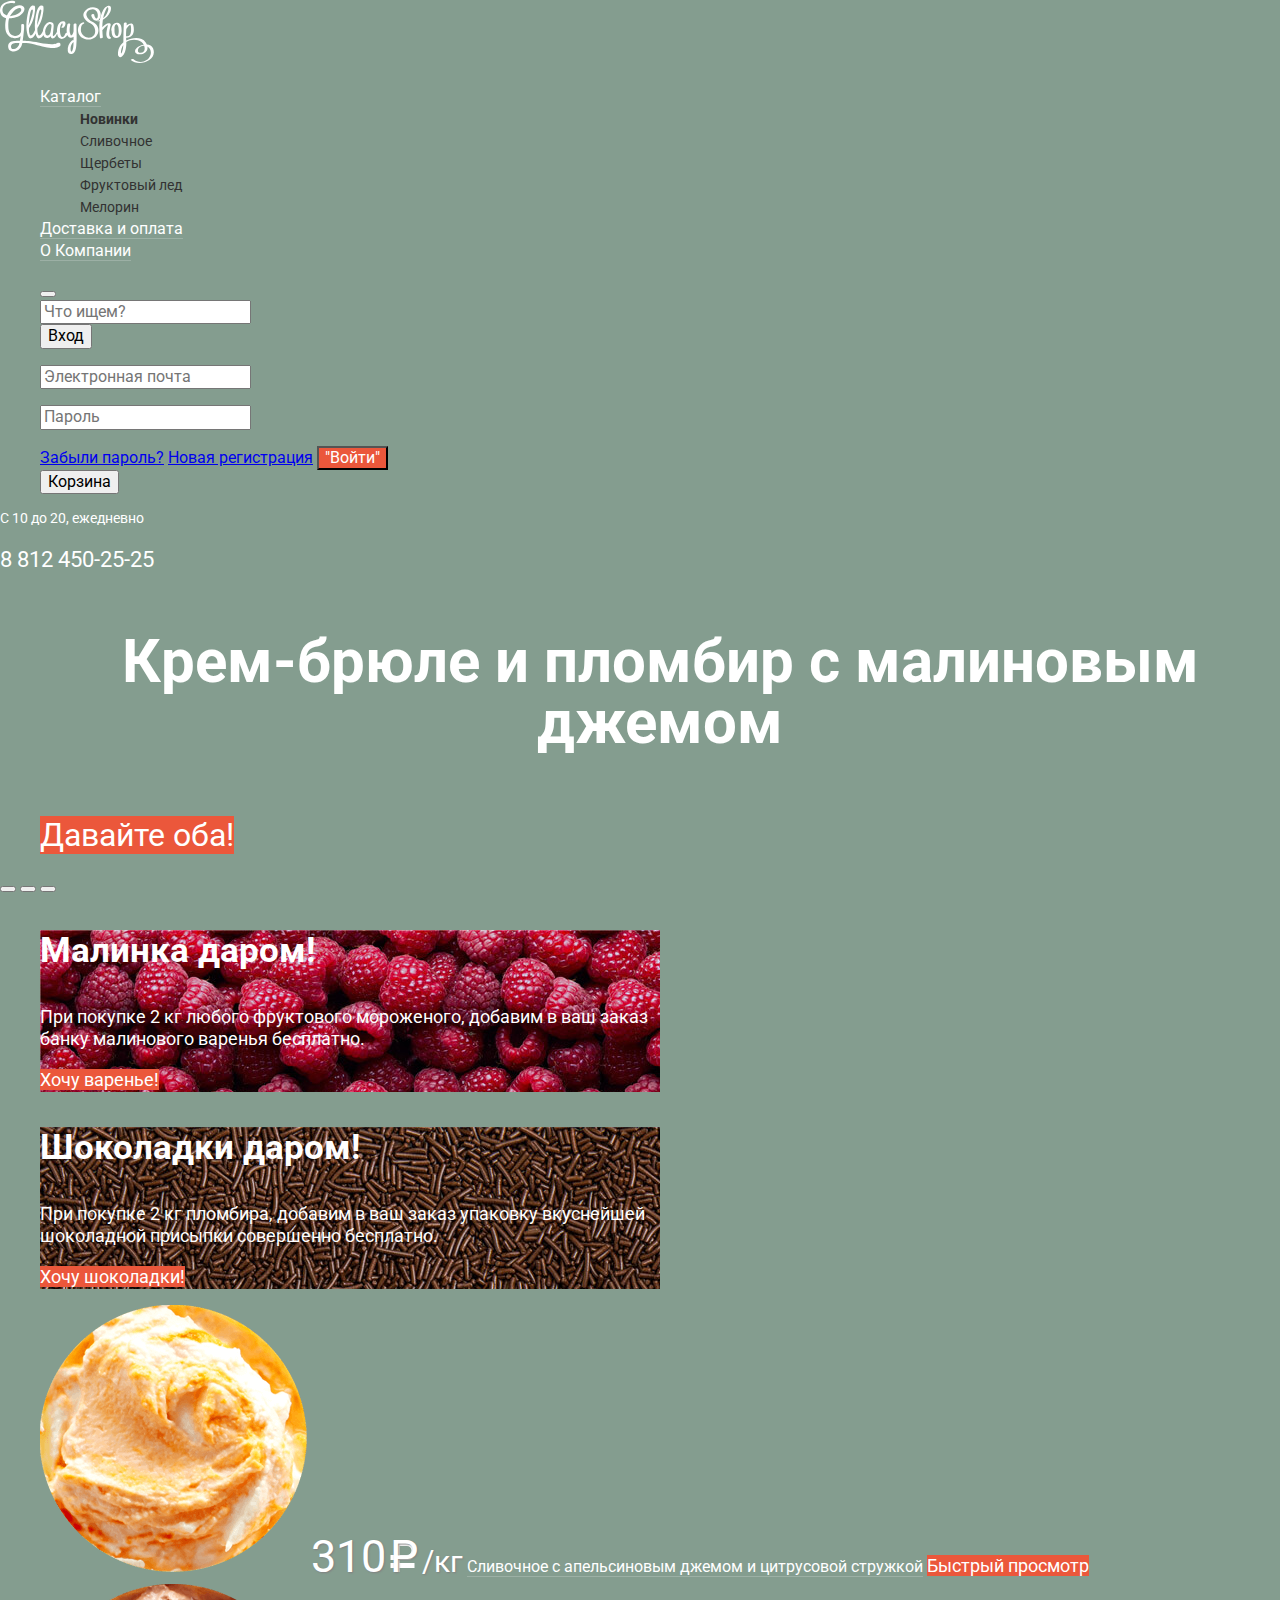
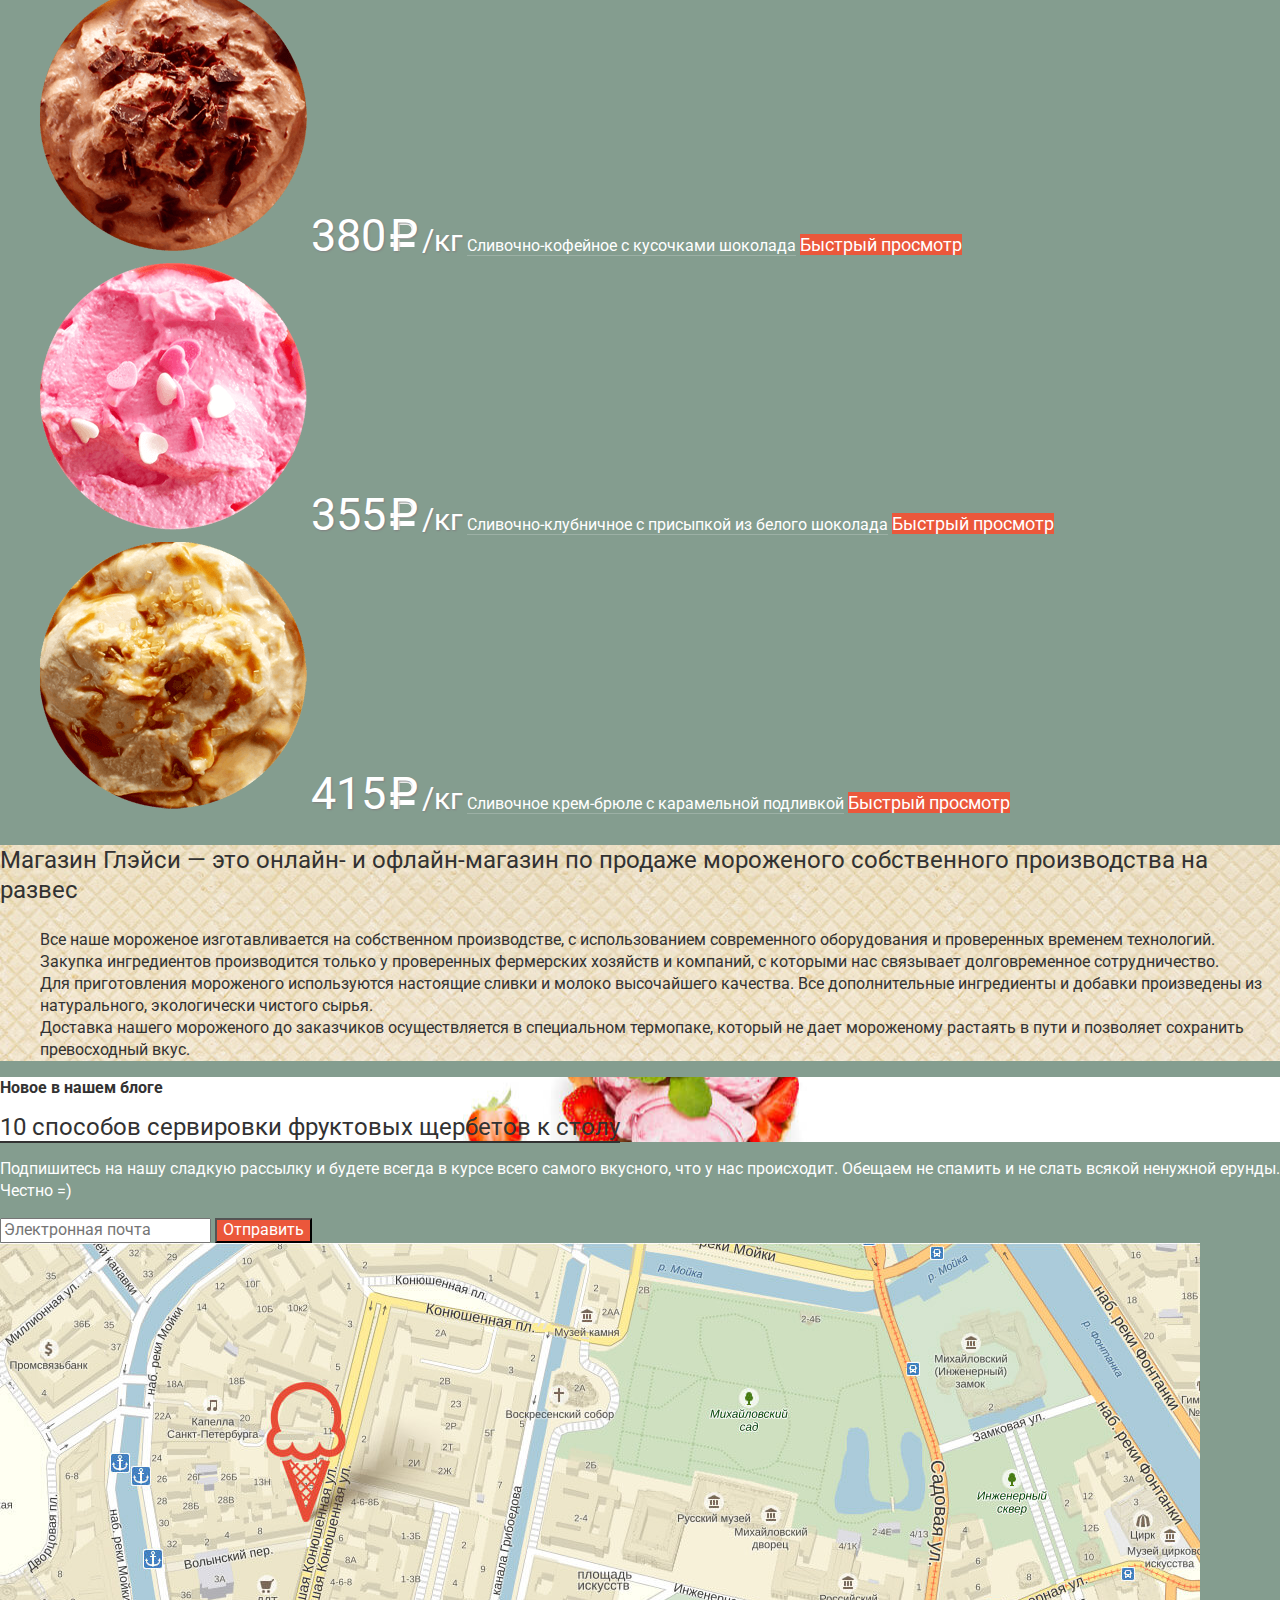
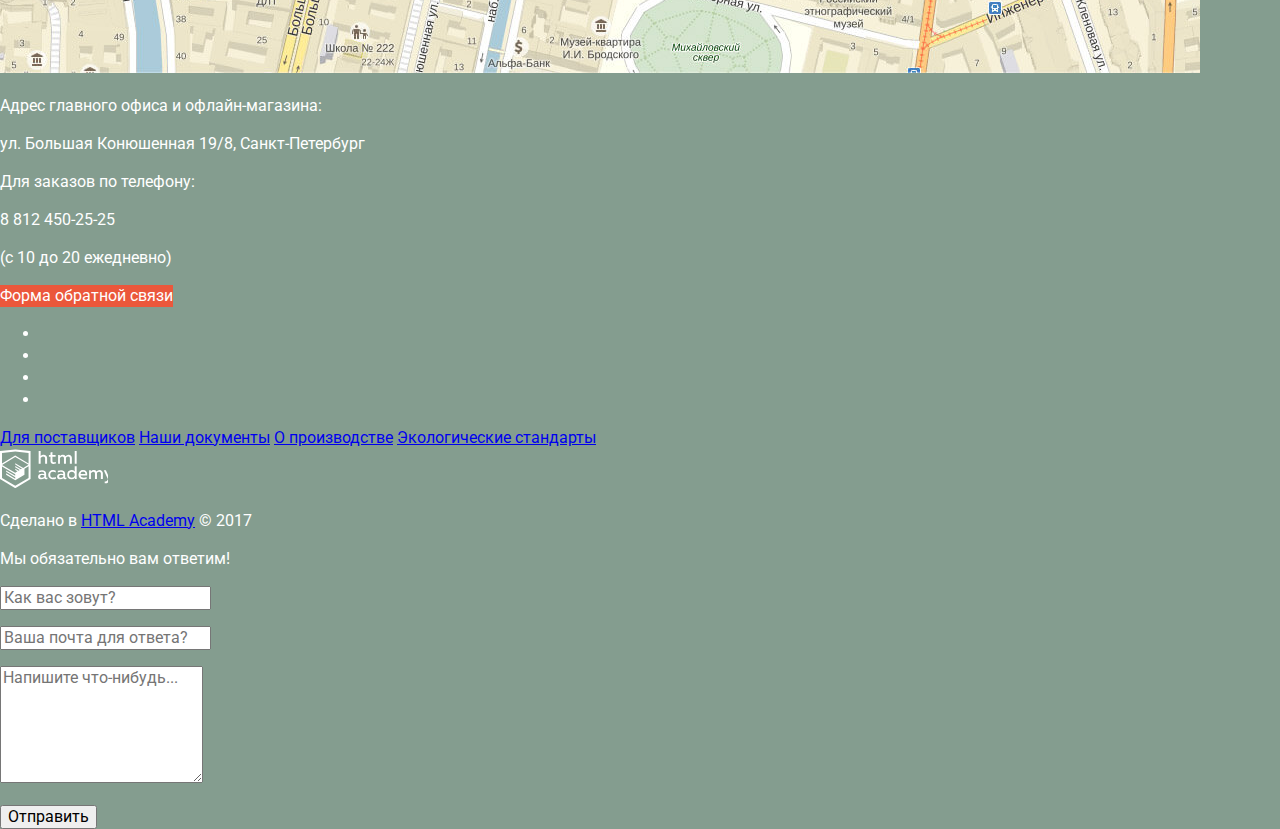
<file: index.html>
<!DOCTYPE html>
<html lang="ru">

<head>
  <meta charset="utf-8">
  <title>HTML Academy: Глейси</title>
  <link href="https://fonts.googleapis.com/css?family=Roboto" rel="stylesheet">
  <link rel="stylesheet" href="css/normalize.css" type="text/css">
  <link rel="stylesheet" href="css/style.css" type="text/css">
</head>

<body>
  <header class="main-header">
    <h1 class="visually-hidden">Меню сайта</h1>
    <!-- Меню навигации по сайту -->
    <nav class="main-navigation">
      <h2 class="visually-hidden">Навигация по сайту</h2>
      <a class="logo">
        <img src="img/logo.svg" alt="Логотип" width="154" height="64">
      </a>
      <ul class="main-navigation__list">
        <li><a href="catalog.html">Каталог</a>
          <!-- Выпадающее меню -->
          <ul class="modal-branch">
            <li><a class="modal-branch__item modal-branch__item--big" href="">Новинки</a></li>
            <li><a class="modal-branch__item" href="#">Сливочное</a></li>
            <li><a class="modal-branch__item" href="#">Щербеты</a></li>
            <li><a class="modal-branch__item" href="#">Фруктовый лед</a></li>
            <li><a class="modal-branch__item" href="#">Мелорин</a></li>
          </ul>
        </li>
        <li><a href="#">Доставка и оплата</a></li>
        <li><a href="#">О Компании</a></li>
      </ul>
    </nav>
    <!-- Блок для пользователя. Форма поиска, логин, корзина -->
    <div class="user-interaction">
      <ul class="user-interaction__list">
        <li class="user-interaction__item user-interaction__item--search">
          <button class="user-interaction__name user-interaction__name--search" type="button" name="button-search">
            <span class="visually-hidden">Открыть поиск</span>
          </button>
          <!-- Скрытый блок -->
          <div class="modal-search">
            <!-- Форма для поиска -->
            <form action="https://echo.htmlacademy.ru" method="get">
              <label for="nav-search" class="visually-hidden">Поиск по сайту</label>
              <input type="search" name="nav-search" placeholder="Что ищем?" id="nav-search">
            </form>
          </div>
        </li>

        <li class="user-interaction__item user-interaction__item--login">
          <button class="user-interaction__name user-interaction__name--login" type="button" name="button-login">
            Вход
          </button>
          <!-- Скрытый блок -->
          <div class="modal-login">
            <!-- Форма входа -->
            <form class="modal-login__login-form" action="https://echo.htmlacademy.ru" method="post">
              <p>
                <label class="visually-hidden" for="login-name">Логин</label>
                <input type="text" name="login-name" id="login-name" placeholder="Электронная почта">
              </p>
              <p>
                <label class="visually-hidden" for="login-password">Пароль</label>
                <input type="password" name="login-password" id="login-password" placeholder="Пароль">
              </p>
              <a class="modal-login__button" href="#">Забыли пароль?</a>
              <a class="modal-login__button" href="#">Новая регистрация</a>
              <button class="button" type="submit">"Войти"</button>
            </form>
          </div>
        </li>

        <li class="user-interaction__item user-interaction__item--cart">
          <button class="user-interaction__name user-interaction__name--cart" type="button" name="button-cart">
              Корзина
          </button>
        </li>
      </ul>
    </div>

    <div class="main-header__contacts header-contacts">
      <h2 class="visually-hidden">Контакты</h2>
      <p class="header-contacts__text">
        С 10 до 20, ежедневно
      </p>
      <p class="header-contacts__text header-contacts__text--phone">
        8 812 450-25-25
      </p>
    </div>

  </header>

  <main class="container">
    <h1 class="visually-hidden">Gllacy shop</h1>

    <section class="slider">
      <h2 class="visually-hidden">Слайдер</h2>
      <ul class="slider__list">
        <div class="slider__block">
          <li class="slider__item">
            <h3>Крем-брюле и пломбир с малиновым джемом</h3>
            <a class="slider__button button" href="#">Давайте оба!</a>
          </li>
        </div>
        <div class="slider__block visually-hidden">
          <li class="slider__item">
            <h3>Шоколадный пломбир и лимонный сорбет</h3>
            <a class="slider__button button" href="#">Давайте оба!</a>
          </li>
        </div>
        <div class="slider__block visually-hidden">
          <li class="slider__item">
            <h3>Пломбир с помадкой и клубничный щербет</h3>
            <a class="slider__button button" href="#">Давайте оба!</a>
          </li>
        </div>
      </ul>

      <div class="toggles">
        <button class="toggles__item" type="button"><span class="visually-hidden">Слайд 1</span></button>
        <button class="toggles__item" type="button"><span class="visually-hidden">Слайд 2</span></button>
        <button class="toggles__item" type="button"><span class="visually-hidden">Слайд 3</span></button>
      </div>
    </section>

    <section class="action">
      <h2 class="visually-hidden">Акции</h2>
      <ul class="action__list">
        <div class="action__column1">
          <li class="action__item">
            <h3>Малинка даром!</h3>
            <p>При покупке 2 кг любого фруктового мороженого, добавим в ваш заказ банку малинового варенья бесплатно.</p>
            <a class="action__button button" href="#">Хочу варенье!</a>
          </li>
        </div>
        <div class="action__column2">
          <li class="action__item">
            <h3>Шоколадки даром!</h3>
            <p>При покупке 2 кг пломбира, добавим в ваш заказ упаковку вкуснейшей шоколадной присыпки совершенно бесплатно.</p>
            <a class="action__button button" href="#">Хочу шоколадки!</a>
          </li>
        </div>
      </ul>
    </section>
    <!-- Блок с товарами -->
    <section class="products">
      <h2 class="visually-hidden">Хиты</h2>
      <ul class="products__list">
        <!-- 1 -->
        <li class="products__item products__item--hit-token">
          <img class="products__image" src="img/product-1.png" alt="Сливочное с апельсиновым джемом и цитрусовой стружкой" width="267" height="267">
          <span class="products__price">310</span>
          <span class="ruble">Р</span>
          <span class="products__price products__price--units">/кг</span>
          <a class="products__name" href="#">Сливочное с апельсиновым джемом и цитрусовой стружкой</a>
          <a class="products__button button" href="#">Быстрый просмотр</a>
        </li>
        <!-- 2 -->
        <li class="products__item products__item--hit-token">
          <img class="products__image" src="img/product-2.png" alt="Сливочно-кофейное с кусочками шоколада" width="267" height="267">
          <span class="products__price">380</span>
          <span class="ruble">Р</span>
          <span class="products__price products__price--units">/кг</span>
          <a class="products__name" href="#">Сливочно-кофейное с кусочками шоколада</a>
          <a class="products__button button" href="#">Быстрый просмотр</a>
        </li>
        <!-- 3 -->
        <li class="products__item  products__item--hit-token">
          <img class="products__image" src="img/product-3.png" alt="Сливочно-клубничное с присыпкой из белого шоколада" width="267" height="267">
          <span class="products__price">355</span>
          <span class="ruble">Р</span>
          <span class="products__price products__price--units">/кг</span>
          <a class="products__name" href="#">Сливочно-клубничное с присыпкой из белого шоколада</a>
          <a class="products__button button" href="#">Быстрый просмотр</a>
        </li>
        <!-- 4 -->
        <li class="products__item products__item--hit-token">
          <img class="products__image" src="img/product-4.png" alt="Сливочное крем-брюле с карамельной подливкой" width="267" height="267">
          <span class="products__price">415</span>
          <span class="ruble">Р</span>
          <span class="products__price products__price--units">/кг</span>
          <a class="products__name" href="#">Сливочное крем-брюле с карамельной подливкой</a>
          <a class="products__button button" href="#">Быстрый просмотр</a>
        </li>
      </ul>
    </section>

    <section class="features">
      <h2 class="visually-hidden">Преимущества</h2>
      <p class="features__lead">Магазин Глэйси — это онлайн- и офлайн-магазин по продаже мороженого собственного производства на развес</p>
      <ul class="features__list">
        <li class="features__item">
          Все наше мороженое изготавливается на собственном производстве, с использованием современного оборудования и проверенных временем технологий.
        </li>
        <li class="features__item">
          Закупка ингредиентов производится только у проверенных фермерских хозяйств и компаний, с которыми нас связывает долговременное сотрудничество.
        </li>
        <li class="features__item">
          Для приготовления мороженого используются настоящие сливки и молоко высочайшего качества. Все дополнительные ингредиенты и добавки произведены из натурального, экологически чистого сырья.
        </li>
        <li class="features__item">
          Доставка нашего мороженого до заказчиков осуществляется в специальном термопаке, который не дает мороженому растаять в пути и позволяет сохранить превосходный вкус.
        </li>
      </ul>
    </section>

    <article class="blog-news">
      <h2 class="blog-news__head">Новое в нашем блоге</h2>
      <a class="blog-news__all" href="#">10 способов сервировки фруктовых щербетов к столу</a>
    </article>

    <section class="appointment">
      <h2 class="visually-hidden">Подписка</h2>
      <p class="appointment__info">Подпишитесь на нашу сладкую рассылку и будете всегда в курсе всего самого вкусного, что у нас происходит. Обещаем не спамить и не слать всякой ненужной ерунды. Честно =)</p>
      <!-- форма ввода почтового адреса -->
      <form class="appointment__email-form" action="https://echo.htmlacademy.ru" method="post">
        <label class="visually-hidden" for="appointment-email">Ваша почта</label>
        <input type="email" name="appointment-email" id="appointment-email" placeholder="Электронная почта">
        <button class="button" type="submit">Отправить</button>
      </form>

    </section>

    <section class="map">
      <h2 class="visually-hidden">Карта</h2>
      <img class="map_image" src="img/map.jpg" alt="ул. Большая Конюшенная 19/8, Санкт-Петербург" width="1200" height="430">

      <!-- <iframe src="https://www.google.com/maps/embed?pb=!1m16!1m12!1m3!1d1998.6076806170006!2d30.320580416394204!3d59.93865188187625!2m3!1f0!2f0!3f0!3m2!1i1024!2i768!4f13.1!2m1!1z0YPQuy4g0JHQvtC70YzRiNCw0Y8g0JrQvtC90Y7RiNC10L3QvdCw0Y8gMTkvOCwg0KHQsNC90LrRgi3Qn9C10YLQtdGA0LHRg9GA0LM!5e0!3m2!1sru!2sru!4v1520030245728"
          width="800" height="600" style="border:0" allowfullscreen></iframe> -->

      <!-- Блок с контактами поверх карты -->
      <div class="map__contacts">
        <div class="map__container">
          <p class="map__info">Адрес главного офиса и офлайн-магазина:</p>
          <p class="map__info map__info--attention">ул. Большая Конюшенная 19/8, Санкт-Петербург</p>
        </div>
        <div class="map__container">
          <p class="map__info">Для заказов по телефону:</p>
          <p class="map__info map__info--attention">8 812 450-25-25</p>
          <p class="map__info">(с 10 до 20 ежедневно)</p>
        </div>

        <a class="map__button button" type="button" name="feedback-button" href="#">Форма обратной связи</a>

      </div>
    </section>
  </main>

  <footer class="main-footer">
    <h1 class="visually-hidden">Дополнительная информация</h1>
    <div class="main-footer__social social">
      <ul class="main-footer__list">
        <li class="main-footer__item">
          <a class="social__button social__button--twitter" href="#"><span class="visually-hidden">Твиттер</span></a>
        </li>
        <li class="main-footer__item">
          <a class="social__button social__button--instagram" href="#"><span class="visually-hidden">Инстаграм</span></a>
        </li>
        <li class="main-footer__item">
          <a class="social__button social__button--facebook" href="#"><span class="visually-hidden">Фейсбук</span></a>
        </li>
        <li class="main-footer__item">
          <a class="social__button social__button--vk" href="#"><span class="visually-hidden">Вконтакте</span></a>
        </li>
      </ul>
    </div>

    <div class="main-footer__additional-info">
      <!-- main-footer__button-heart-token может и не пригодится, возможно использование ::before-->
      <a class="main-footer__button main-footer__button--suppliers main-footer__button--heart-token" href="#">Для поставщиков</a>
      <a class="main-footer__button" href="#">Наши документы</a>
      <a class="main-footer__button" href="#">О производстве</a>
      <a class="main-footer__button" href="#">Экологические стандарты</a>
    </div>

    <div class="main-footer__copyright">
      <a href="#">
        <img src="img/logo-htmlacademy-small.svg" alt="Логотип html academy" width="108" height="39">
      </a>
      <p class="copyright-info">
        Сделано в <a class="main-footer__button" href="#">HTML Academy</a> © 2017
      </p>
    </div>
  </footer>

  <!-- Скрытая форма -->
  <div class="modal-feedback">
    <p class="modal-feedback__lead">Мы обязательно вам ответим!</p>
    <!-- Форма обратной связи -->
    <form class="modal-feedback__feedback-form" action="https://echo.htmlacademy.ru" method="post">
      <p>
        <label class="visually-hidden" for="feedback-name">Как вас зовут?</label>
        <input type="text" name="feedback-name" id="feedback-name" placeholder="Как вас зовут?">
      </p>
      <p>
        <label class="visually-hidden" for="feedback-email">Ваша почта</label>
        <input type="email" name="feedback-email" id="feedback-email" placeholder="Ваша почта для ответа?">
      </p>
      <p>
        <label class="visually-hidden" for="feedback-text">Ваш отзыв</label>
        <textarea name="feedback-text" id="feedback-text" rows="6" placeholder="Напишите что-нибудь..."></textarea>
      </p>
      <input type="submit" value="Отправить">
    </form>
  </div>

</body>

</html>
</file>
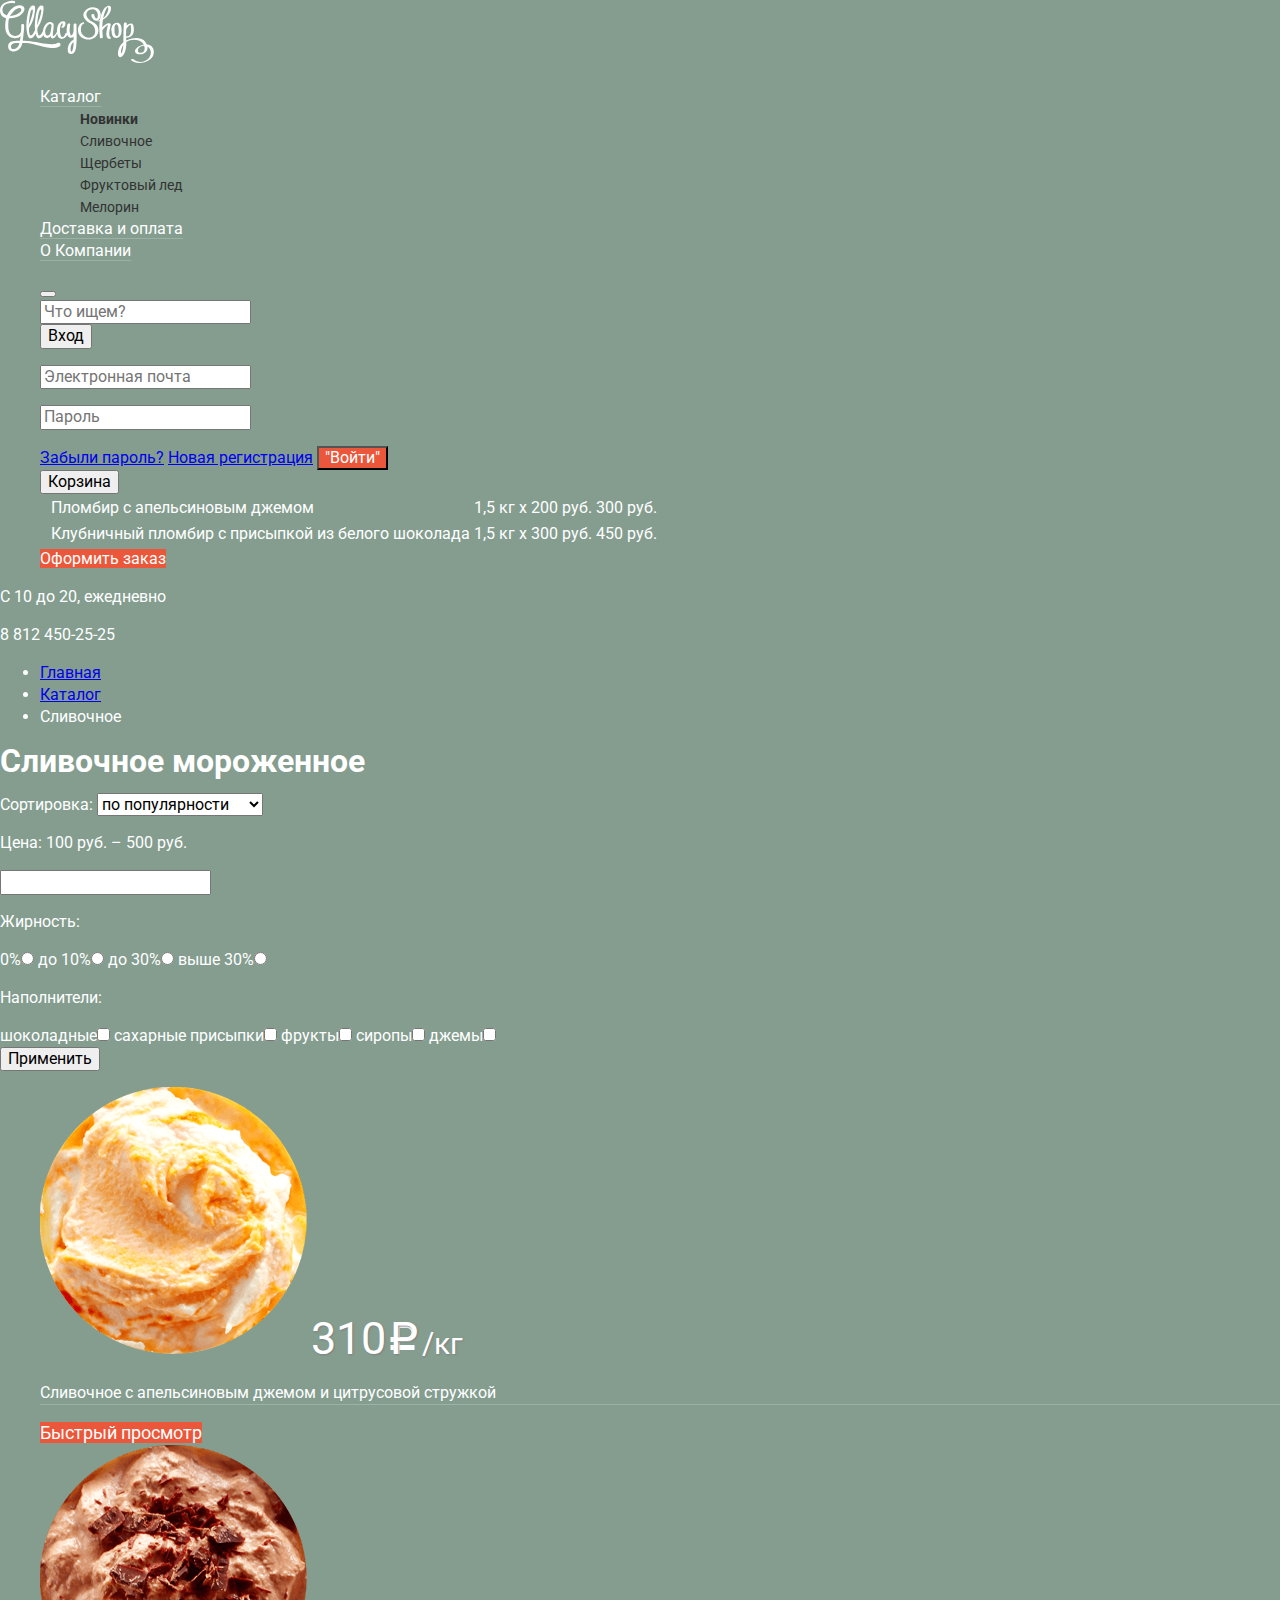
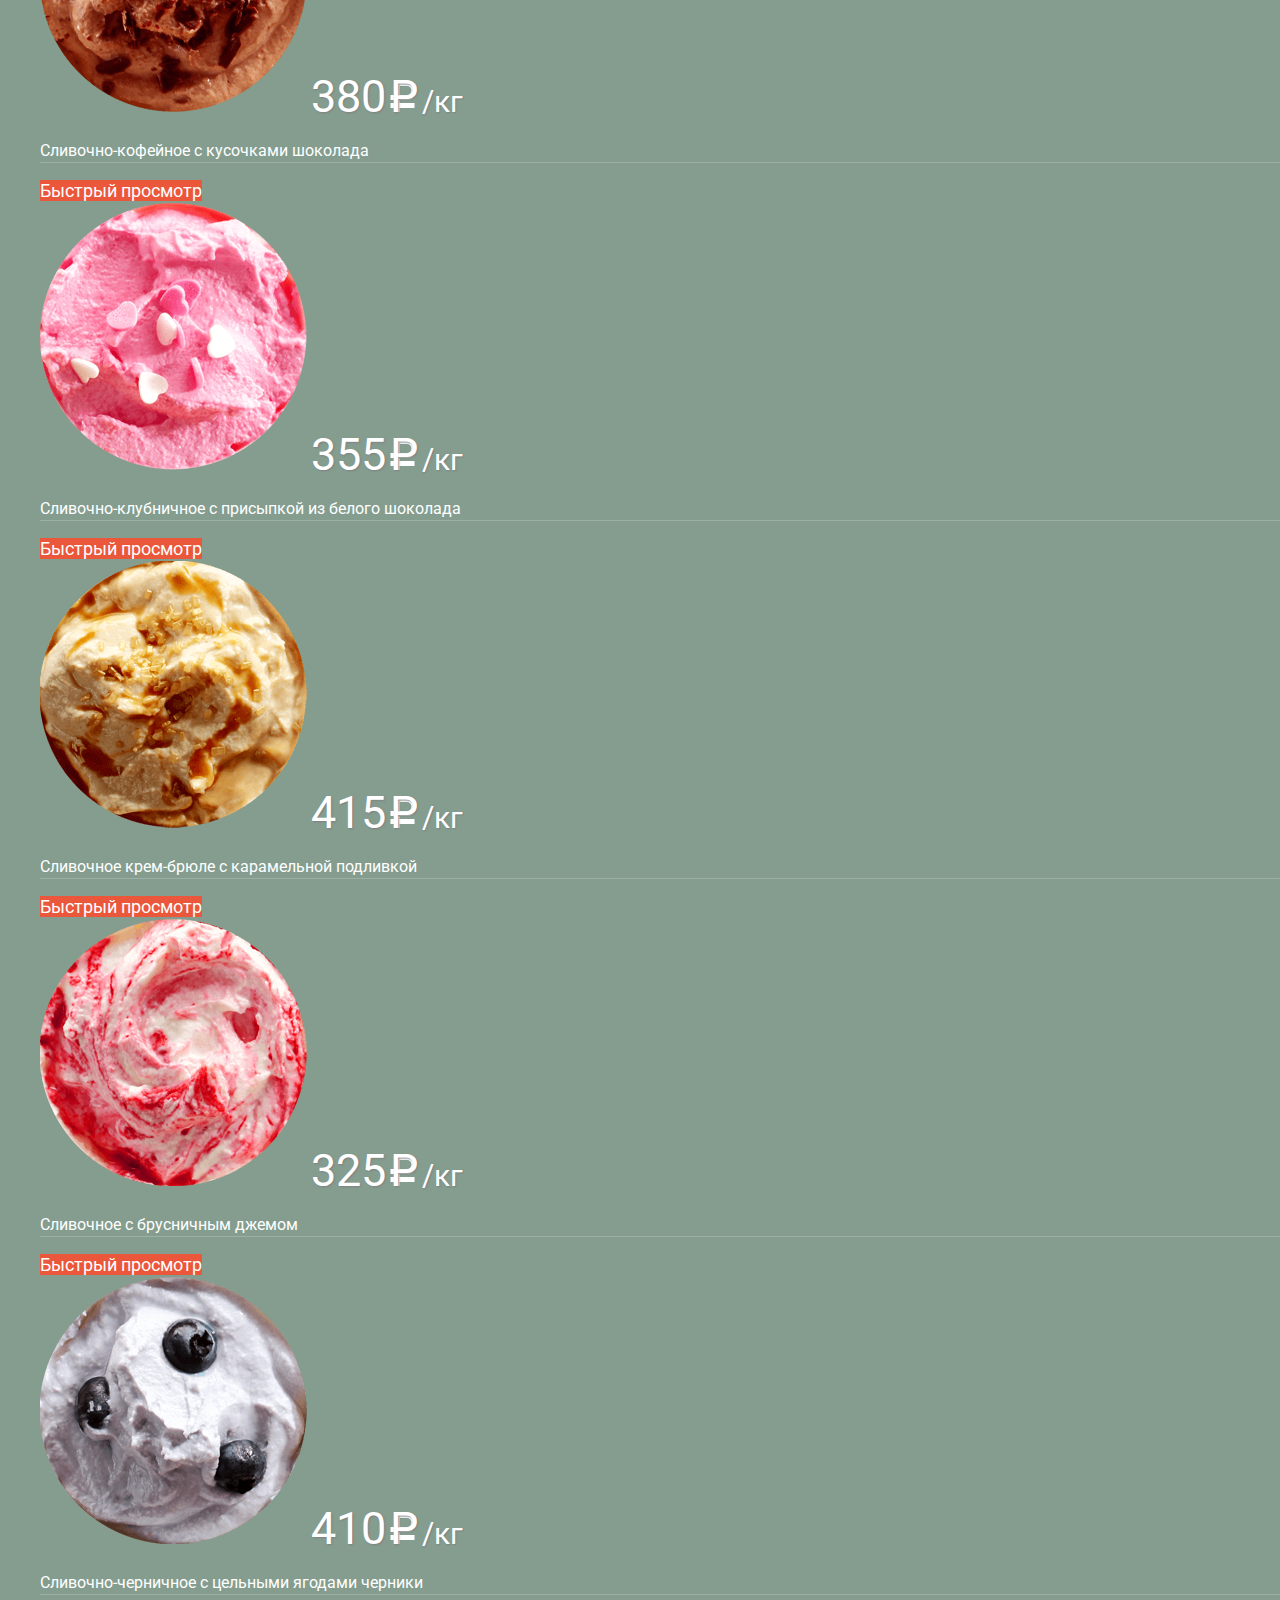
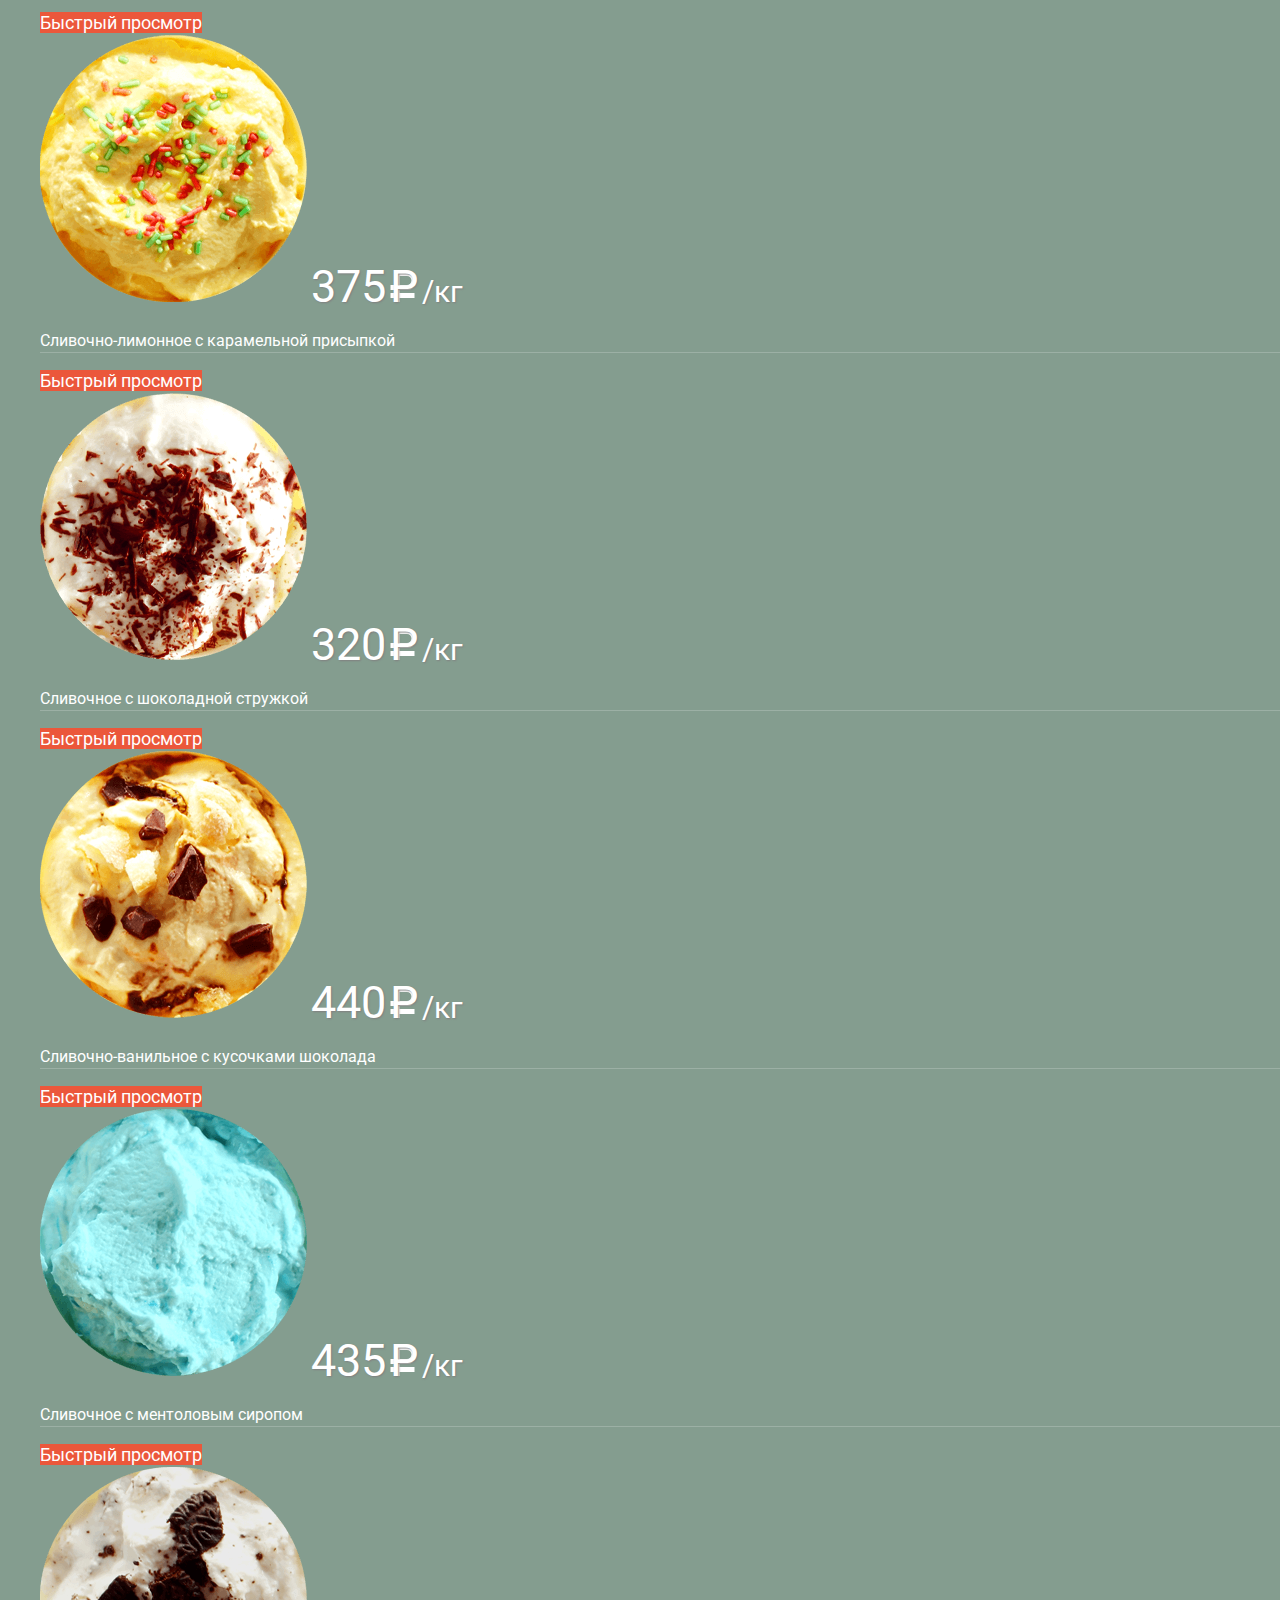
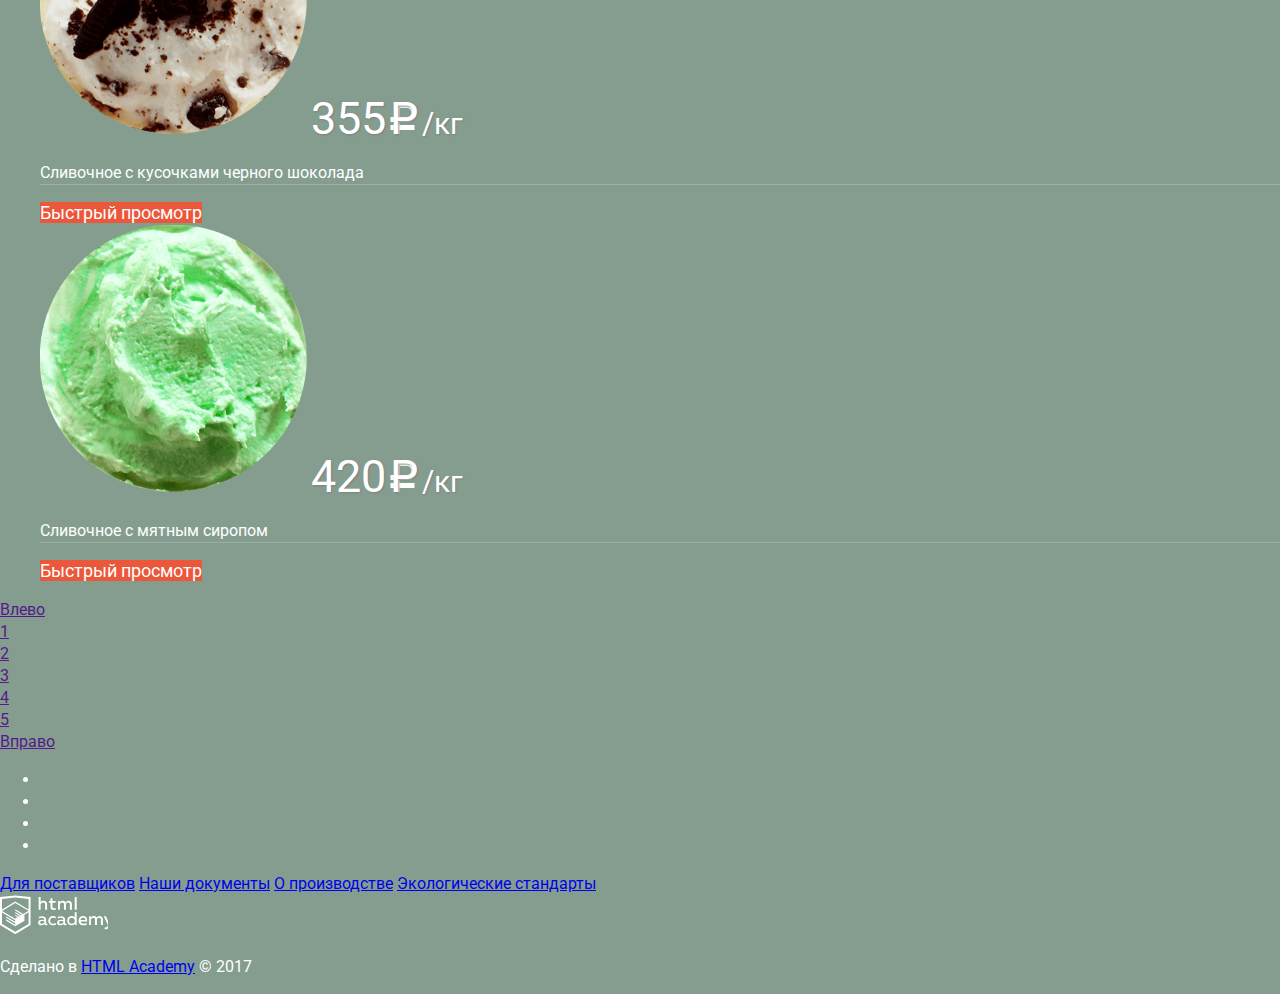
<file: catalog.html>
<!DOCTYPE html>
<html lang="ru">

<head>
  <meta charset="utf-8">
  <title>HTML Academy: Глейси</title>
  <link href="https://fonts.googleapis.com/css?family=Roboto" rel="stylesheet">
  <link rel="stylesheet" href="css/normalize.css">
  <link rel="stylesheet" href="css/style.css">
</head>

<body>
  <header class="main-header">
    <!-- Меню навигации по сайту -->
    <h1 class="visually-hidden">Меню сайта</h1>
    <nav class="main-navigation">
      <h2 class="visually-hidden">Навигация по сайту</h2>
      <a class="logo">
        <img src="img/logo.svg" alt="Логотип" width="154" height="64">
      </a>
      <ul class="main-navigation__list">
        <li><a href="#">Каталог</a>
          <!-- Выпадающее меню -->
          <ul class="modal-branch">
            <li><a class="modal-branch__item modal-branch__item--big" href="">Новинки</a></li>
            <li><a class="modal-branch__item" href="">Сливочное</a></li>
            <li><a class="modal-branch__item" href="">Щербеты</a></li>
            <li><a class="modal-branch__item" href="">Фруктовый лед</a></li>
            <li><a class="modal-branch__item" href="">Мелорин</a></li>
          </ul>
        </li>
        <li><a href="#">Доставка и оплата</a></li>
        <li><a href="#">О Компании</a></li>
      </ul>
    </nav>
    <!-- Блок для пользователя. Форма поиска, логин и корзина -->
    <div class="user-interaction">
      <h2 class="visually-hidden">Поиск по сайту, вход и корзина</h2>
      <ul class="user-interaction__list">
        <li class="user-interaction__item user-interaction__item--search">
          <button class="user-interaction__name user-interaction__name--search" type="button" name="button-search">
              <span class="visually-hidden">Открыть поиск</span>
            </button>
          <!-- Скрытый блок -->
          <div class="modal-search">
            <!-- Форма для поиска -->
            <form action="https://echo.htmlacademy.ru" method="get">
              <label for="nav-search" class="visually-hidden">Поиск по сайту</label>
              <input type="search" name="nav-search" placeholder="Что ищем?" id="nav-search">
            </form>

          </div>
        </li>

        <li class="user-interaction__item user-interaction__item--login">
          <button class="user-interaction__name user-interaction__name--login" type="button" name="button-login">
            Вход
          </button>
          <!-- Скрытый блок -->
          <div class="modal-login">
            <!-- Форма входа -->
            <form class="modal-login__login-form" action="https://echo.htmlacademy.ru" method="post">
              <p>
                <label class="visually-hidden" for="login-name">Логин</label>
                <input type="text" name="login-name" id="login-name" placeholder="Электронная почта">
              </p>
              <p>
                <label class="visually-hidden" for="login-password">Пароль</label>
                <input type="password" name="login-password" id="login-password" placeholder="Пароль">
              </p>
              <a class="modal-login__button" href="#">Забыли пароль?</a>
              <a class="modal-login__button" href="#">Новая регистрация</a>
              <button class="button" type="submit">"Войти"</button>
            </form>
          </div>
        </li>

        <li class="user-interaction__item user-interaction__item--cart">
          <button class="user-interaction__name user-interaction__name--cart" type="button" name="button-cart">
              Корзина
          </button>

          <!-- Скрытый блок -->
          <div class="modal-full-card">
            <table class="modal-full-card__table card-table">
              <tr class="card-table__row">
                <td class="card-table__del-position"></td>
                <td class="card-table__position-img-small"></td>
                <td class="card-table__position-name">Пломбир с апельсиновым джемом</td>
                <td class="card-table__position-weight"><span class="">1,5 кг х</span> 200 руб.</td>
                <td class="card-table__position-price">300 руб.</td>
              </tr>
              <tr>
                <td class="card-table__del-position"></td>
                <td class="card-table__position-img-small"></td>
                <td class="card-table__position-name">Клубничный пломбир с присыпкой из белого шоколада</td>
                <td class="card-table__position-weight"><span class="">1,5 кг х</span> 300 руб.</td>
                <td class="card-table__position-price">450 руб.</td>
              </tr>
            </table>
            <span class="modal-full-card__price"></span>
            <a class="modal-full-card__button button" href="">Оформить заказ</a>
          </div>
        </li>
      </ul>
    </div>

    <div class="main-header__contacts">
      <h2 class="visually-hidden">Контакты</h2>
      <p class="main-header__contacts__text main-header__contacts__text_info">
        С 10 до 20, ежедневно
      </p>
      <p class="main-header__contacts__text main-header__contacts__text_phone">
        8 812 450-25-25
      </p>
    </div>

  </header>

  <main class="container">
    <ul class="breadcrumbs">
      <li class="breadcrumbs__item"><a href="index.html">Главная</a></li>
      <li class="breadcrumbs__item"><a href="#">Каталог</a></li>
      <li class="breadcrumbs__item"><a>Сливочное</a></li>
    </ul>

    <h1 class="catalog-caption">Сливочное мороженное</h1>

    <section class="filter">
      <form class="filter__form " action="https://echo.htmlacademy.ru" method="post">
        <!-- нужен ли здесь fieldset???? -->
        <div class="filter__sorting">
          <label class="filter__name" for="filter-sorting">Сортировка:</label>
          <select name="filter-sorting" id="filter-sorting">
            <option value="popular">по популярности</option>
            <option value="cheap">сначала недорогие</option>
            <option value="expensive">сначала дорогие</option>
            <option value="fat">по жирности</option>
          </select>
        </div>

        <div class="filter__price">
          <p class="filter__name">Цена: 100 руб. – 500 руб.</p>
          <!-- в макете он двойной, его разве не на JS надо делать? оставлю пока так -->
          <label class="visually-hidden" for="filter-range">Диапазон цен</label>
          <input type="filter-range" min="100" max="500" step="1" name="filter-price" id="filter-range">
        </div>

        <div class="filter__fat-content">
          <p class="filter__name">Жирность:</p>
          <label>0%<input type="radio" name="filter-fat-content"></label>
          <label>до 10%<input type="radio" name="filter-fat-content"></label>
          <label>до 30%<input type="radio" name="filter-fat-content"></label>
          <label>выше 30%<input type="radio" name="filter-fat-content"></label>
        </div>

        <div class="filter__checkbox">
          <p class="filter__name">Наполнители:</p>
          <label>шоколадные<input type="checkbox" name="filter-filler-chocolate"></label>
          <label>сахарные присыпки<input type="checkbox" name="filter-filter-filler-sugar"></label>
          <label>фрукты<input type="checkbox" name="filter-filler-fruit"></label>
          <label>сиропы<input type="checkbox" name="filter-filler-syrups"></label>
          <label>джемы<input type="checkbox" name="filter-filler-jams"></label>
        </div>

        <button class="filter__button" type="submit">Применить</button>
      </form>

    </section>
    <!-- Блок с товарами -->
    <section class="products">
      <!-- <h2 class="visually-hidden">Хиты</h2> нужно ли менять класс если заголовок будет другой? тем более что для этого блока я хочу сделать border-bottom для полосы -->
      <ul class="products__list">
        <!-- 1 -->
        <li class="products__item">
          <img class="products__image" src="img/product-1.png" alt="Сливочное с апельсиновым джемом и цитрусовой стружкой" width="267" height="267">
          <span class="products__price">310</span>
          <span class="ruble">Р</span>
          <span class="products__price products__price--units">/кг</span>
          <p class="products__name">Сливочное с апельсиновым джемом и цитрусовой стружкой</p>
          <a class="products__button button" href="#">Быстрый просмотр</a>
        </li>
        <!-- 2 -->
        <li class="products__item">
          <img class="products__image" src="img/product-2.png" alt="Сливочно-кофейное с кусочками шоколада" width="267" height="267">
          <span class="products__price">380</span>
          <span class="ruble">Р</span>
          <span class="products__price products__price--units">/кг</span>
          <p class="products__name">Сливочно-кофейное с кусочками шоколада</p>
          <a class="products__button button" href="#">Быстрый просмотр</a>
        </li>
        <!-- 3 -->
        <li class="products__item">
          <img class="products__image" src="img/product-3.png" alt="Сливочно-клубничное с присыпкой из белого шоколада" width="267" height="267">
          <span class="products__price">355</span>
          <span class="ruble">Р</span>
          <span class="products__price products__price--units">/кг</span>
          <p class="products__name">Сливочно-клубничное с присыпкой из белого шоколада</p>
          <a class="products__button button" href="#">Быстрый просмотр</a>
        </li>
        <!-- 4 -->
        <li class="products__item">
          <img class="products__image" src="img/product-4.png" alt="Сливочное крем-брюле с карамельной подливкой" width="267" height="267">
          <span class="products__price">415</span>
          <span class="ruble">Р</span>
          <span class="products__price products__price--units">/кг</span>
          <p class="products__name">Сливочное крем-брюле с карамельной подливкой</p>
          <a class="products__button button" href="#">Быстрый просмотр</a>
        </li>
        <!-- 5 -->
        <li class="products__item">
          <img class="products__image" src="img/product-5.png" alt="Сливочное с брусничным джемом" width="267" height="267">
          <span class="products__price">325</span>
          <span class="ruble">Р</span>
          <span class="products__price products__price--units">/кг</span>
          <p class="products__name">Сливочное с брусничным джемом</p>
          <a class="products__button button" href="#">Быстрый просмотр</a>
        </li>
        <!-- 6 -->
        <li class="products__item">
          <img class="products__image" src="img/product-6.png" alt="Сливочно-черничное с цельными ягодами черники" width="267" height="267">
          <span class="products__price">410</span>
          <span class="ruble">Р</span>
          <span class="products__price products__price--units">/кг</span>
          <p class="products__name">Сливочно-черничное с цельными ягодами черники</p>
          <a class="products__button button" href="#">Быстрый просмотр</a>
        </li>
        <!-- 7 -->
        <li class="products__item">
          <img class="products__image" src="img/product-7.png" alt="Сливочно-лимонное с карамельной присыпкой" width="267" height="267">
          <span class="products__price">375</span>
          <span class="ruble">Р</span>
          <span class="products__price products__price--units">/кг</span>
          <p class="products__name">Сливочно-лимонное с карамельной присыпкой</p>
          <a class="products__button button" href="#">Быстрый просмотр</a>
        </li>
        <!-- 8 -->
        <li class="products__item">
          <img class="products__image" src="img/product-8.png" alt="Сливочное с шоколадной стружкой" width="267" height="267">
          <span class="products__price">320</span>
          <span class="ruble">Р</span>
          <span class="products__price products__price--units">/кг</span>
          <p class="products__name">Сливочное с шоколадной стружкой</p>
          <a class="products__button button" href="#">Быстрый просмотр</a>
        </li>
        <!-- 9 -->
        <li class="products__item">
          <img class="products__image" src="img/product-9.png" alt="Сливочно-ванильное с кусочками шоколада" width="267" height="267">
          <span class="products__price">440</span>
          <span class="ruble">Р</span>
          <span class="products__price products__price--units">/кг</span>
          <p class="products__name">Сливочно-ванильное с кусочками шоколада</p>
          <a class="products__button button" href="#">Быстрый просмотр</a>
        </li>
        <!-- 10 -->
        <li class="products__item">
          <img class="products__image" src="img/product-10.png" alt="Сливочноe с ментоловым сиропом" width="267" height="267">
          <span class="products__price">435</span>
          <span class="ruble">Р</span>
          <span class="products__price products__price--units">/кг</span>
          <p class="products__name">Сливочноe с ментоловым сиропом</p>
          <a class="products__button button" href="#">Быстрый просмотр</a>
        </li>
        <!-- 11 -->
        <li class="products__item">
          <img class="products__image" src="img/product-11.png" alt="Сливочное с кусочками черного шоколада" width="267" height="267">
          <span class="products__price">355</span>
          <span class="ruble">Р</span>
          <span class="products__price products__price--units">/кг</span>
          <p class="products__name">Сливочное с кусочками черного шоколада</p>
          <a class="products__button button" href="#">Быстрый просмотр</a>
        </li>
        <!-- 12 -->
        <li class="products__item">
          <img class="products__image" src="img/product-12.png" alt="Сливочное с мятным сиропом" width="267" height="267">
          <span class="products__price">420</span>
          <span class="ruble">Р</span>
          <span class="products__price products__price--units">/кг</span>
          <p class="products__name">Сливочное с мятным сиропом</p>
          <a class="products__button button" href="#">Быстрый просмотр</a>
        </li>
      </ul>
    </section>

    <div class="paginator">
      <div class="paginator__catalog paginator__catalog--left"><a href="">Влево</a></div>
      <div class="paginator__catalog"><a href="">1</a></div>
      <div class="paginator__catalog"><a href="">2</a></div>
      <div class="paginator__catalog"><a href="">3</a></div>
      <div class="paginator__catalog"><a href="">4</a></div>
      <div class="paginator__catalog"><a href="">5</a></div>
      <div class="paginator__catalog paginator__catalog--right"><a href="">Вправо</a></div>
    </div>

  </main>

  <footer class="main-footer">
    <h1 class="visually-hidden">Дополнительная информация</h1>
    <div class="main-footer__social social">
      <ul class="main-footer__list">
        <li class="main-footer__item">
          <a class="social__button social__button--twitter" href="#"><span class="visually-hidden">Твиттер</span></a>
        </li>
        <li class="main-footer__item">
          <a class="social__button social__button--instagram" href="#"><span class="visually-hidden">Инстаграм</span></a>
        </li>
        <li class="main-footer__item">
          <a class="social__button social__button--facebook" href="#"><span class="visually-hidden">Фейсбук</span></a>
        </li>
        <li class="main-footer__item">
          <a class="social__button social__button--vk" href="#"><span class="visually-hidden">Вконтакте</span></a>
        </li>
      </ul>
    </div>

    <div class="main-footer__additional-info">
      <!-- main-footer__button-heart-token может и не пригодится, возможно использование ::before-->
      <a class="main-footer__button main-footer__button--suppliers main-footer__button--heart-token" href="#">Для поставщиков</a>
      <a class="main-footer__button" href="#">Наши документы</a>
      <a class="main-footer__button" href="#">О производстве</a>
      <a class="main-footer__button" href="#">Экологические стандарты</a>
    </div>

    <div class="main-footer__copyright">
      <a href="#">
        <img src="img/logo-htmlacademy-small.svg" alt="Логотип html academy" width="108" height="39">
      </a>
      <p class="copyright-info">
        Сделано в <a class="main-footer__button" href="#">HTML Academy</a> © 2017
      </p>
    </div>
  </footer>

</body>

</html>
</file>
<file: css/style.css>
body {
  margin: 0;
  padding: 0;
  font-family: "Roboto", Arial, sans-serif;
  font-size: 16px;
  line-height: 22px;
  font-weight: normal;
  color: #ffffff;
  background-color: #849d8f;
}

.visually-hidden {
    position: absolute;
    width: 1px;
    height: 1px;
    margin: -1px;
    border: 0;
    padding: 0;
    clip: rect(0 0 0 0);
    overflow: hidden;
}

.main-navigation__list,
.modal-branch,
.user-interaction__list,
.slider__list,
.action__list,
.products__list,
.features__list {
    list-style: none;
}

.button {
    text-decoration: none;
    color: #ffffff;
    background-color: #eb573b;
}

.main-navigation__list a {
    font-size: 16px;
    line-height: 18px;
    color: #ffffff;
    text-decoration: none;
    border-bottom: 1px solid rgba(255, 255, 255, 0.2);
}

.modal-branch a {
    font-size: 14px;
    line-height: 16px;
    color: #323232;
    border-bottom: none;
}

.modal-branch a:hover,
.modal-branch a:focus {
    background-color: #fbded7;
}

.modal-branch a:active {
    background-color: #f6b5a5;
}

.modal-branch__item--big {
    font-weight: bold;
}

.header-contacts__text {
    font-size: 14px;
    line-height: 16px;
}

.header-contacts__text--phone {
    font-size: 22px;
    line-height: 24px;
}

.slider__list h3 {
    font-size: 60px;
    line-height: 60.35px;
    text-align: center;
}
.slider__button {
    font-size: 32px;
    line-height: 44px;
}

.slider__block {

}

.action__list h3 {
    font-size: 35px;
    line-height: 41px;
    font-weight: bold;
}

.action__list p {
    font-size: 18px;
    line-height: 22px;
}

.action__column1 {
    background-color: #4c0914;
    background-image: url("../img/bg-crimson-back.jpg");
    background-position: 0 0;
    background-repeat: no-repeat;
    width: 50%;
}

.action__column2 {
    background-color: #43281c;
    background-image: url("../img/bg-chocolate-back.jpg");
    background-position: 0 0;
    background-repeat: no-repeat;
    width: 50%;
}

.action__button {
    font-size: 18px;
    line-height: 24px;
}

.products__price {
    font-size: 45px;
    line-height: 45px;
    text-shadow: 1px 1px 2px grey;
}

.ruble {
    font-size: 45px;
    line-height: 45px;
    text-shadow: 1px 1px 2px grey;
    background-image: url("../img/icon-ruble.svg");
    background-repeat: no-repeat;
    background-position: center;
}

.products__price--units {
    font-size: 30px;
    line-height: 45px;
}

.products__name {
    text-decoration: none;
    color: #ffffff;
    border-bottom: 1px solid rgba(255, 255, 255, 0.2);
}

.products__button {
    font-size: 18px;
    line-height: 24px;
}

.features {
    background-color: #eaddc1;
    background-image: url("../img/bg-waffle.jpg");
    background-position: 0 0;
    background-repeat: repeat;
}

.features__lead {
    font-size: 24px;
    line-height: 30px;
    color: #323232;
}

.features__item {
    color: #323232;
}

/* .features__item::before {
    position: absolute;
    content: "";
    background-image: url("../img/icon-ice-cream.svg");
    background-repeat: no-repeat;
    background-position: center;
    background-size: 50px auto;
} */

.blog-news {
    background-color: #ffffff;
    background-image: url("../img/bg-strawberry-back.jpg");
    background-repeat: no-repeat;
    background-position: center;
}

.blog-news__head {
    color: #323232;
    font-size: 16px;
    line-height: 22px;
}

.blog-news__all {
    font-size: 24px;
    line-height: 30px;
    color: #323232;
    text-decoration: none;
    border-bottom: 2px solid #323232;
}
</file>
